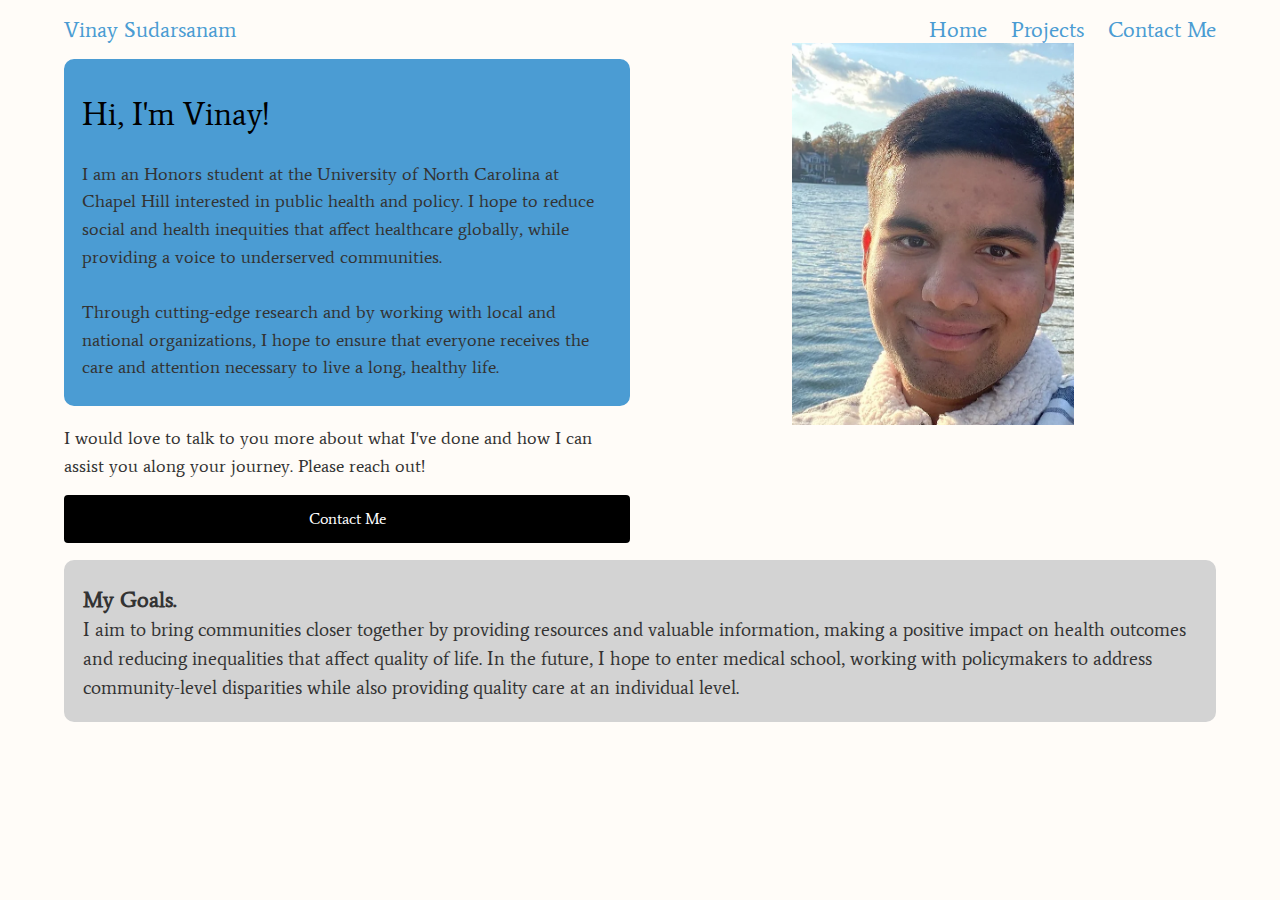
<file: index.html>
<!DOCTYPE html>
<html lang="en">
<head>
    <meta charset="UTF-8">
    <meta name="viewport" content="width=device-width, initial-scale=1">
    <title>Vinay Sudarsanam</title>
    <link rel="stylesheet" href="style.css">
</head>
<body>
    <div class="nav-container">
        <div class="header">
            <button id="name-button">Vinay Sudarsanam</button>
        </div>
        <div class="top-buttons">
            <button id="home-button">Home</button>
            <button id="projects-button">Projects</button>
            <button id="contact-button">Contact Me</button>
        </div>
    </div>
    <div class="intro-container">
        <div class="content-content">
            <div class="description-box">
                <div class="description">
                    <h1>Hi, I'm Vinay!</h1>
                    <h2>I am an Honors student at the 
                    University of North Carolina at Chapel Hill interested in public health and policy. I hope to reduce social and 
                    health inequities that affect healthcare globally, while providing a voice 
                    to underserved communities.
                    <br><br>
                    Through cutting-edge research and by working with local and national organizations, 
                    I hope to ensure that everyone receives the care and attention necessary to live a 
                    long, healthy life. 
                    </h2>
                </div>
            </div>
            <div class="second-half-text">
                <h2>I would love to talk to you more about what I've done and how I can assist you along your journey. Please reach out!</h2>
                <a href="contact-button" class="center-button">Contact Me</a>
            </div>
        </div>
        <div class="image">
            <img src="vinayimg.png" width="282" height="382">
        </div>
    </div>
            
            
    </div>
    <div class="bottom-text">
        <div class="bottom-text-box">
        <h2><strong style="font-size: 22px;">My Goals.</strong>
            <br>
            I aim to bring communities closer together by providing resources and 
            valuable information, making a positive impact on health outcomes and reducing
             inequalities that affect quality of life. In the future, I hope to enter medical 
             school, working with policymakers to address community-level 
             disparities while also providing quality care at an individual level.</h2>
        </div>
    </div>
    
    <script src="script.js"></script>
</body>
</html>
</file>
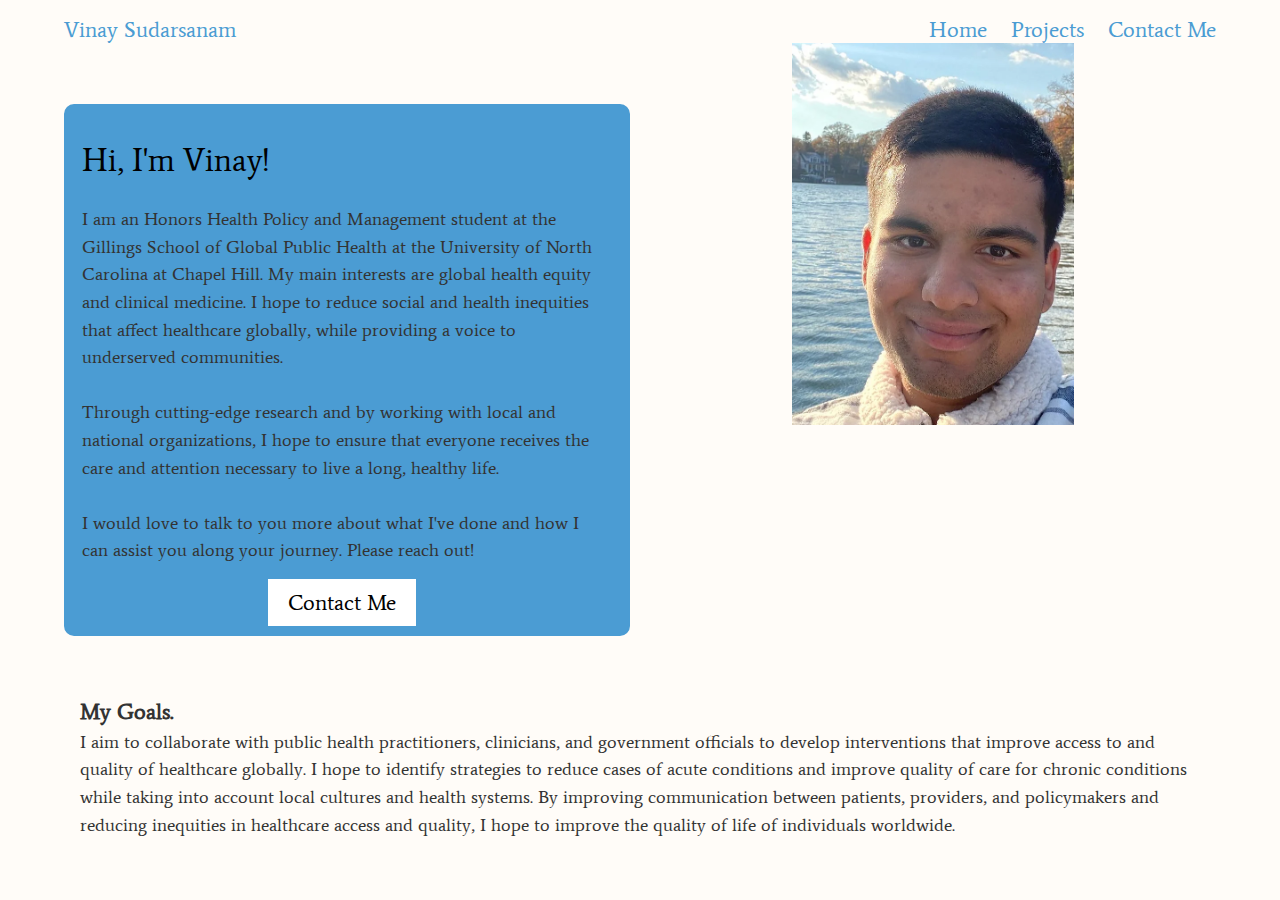
<file: docs/index.html>
<!DOCTYPE html>
<html lang="en">
<head>
    <meta charset="UTF-8">
    <meta name="viewport" content="width=device-width, initial-scale=1">
    <title>Vinay Sudarsanam</title>
    <link rel="stylesheet" href="style.css">
</head>
<body>
    <div class="nav-container">
        <div class="header">
            <button id="name-button">Vinay Sudarsanam</button>
        </div>
        <div class="top-buttons">
            <button id="home-button">Home</button>
            <button id="projects-button">Projects</button>
            <button id="contact-button">Contact Me</button>
        </div>
    </div>
    <div class="intro-container">
        <div class="content-container">
            <div class="description-box">
                <div class="description">
                    <h1>Hi, I'm Vinay!</h1>
                    <h2>I am an Honors Health Policy and Management student at the Gillings School of Global Public Health at the
                    University of North Carolina at Chapel Hill. My main interests are global health equity and clinical medicine. I hope to reduce social and 
                    health inequities that affect healthcare globally, while providing a voice 
                    to underserved communities.
                    <br><br>
                    Through cutting-edge research and by working with local and national organizations, 
                    I hope to ensure that everyone receives the care and attention necessary to live a 
                    long, healthy life. 
                    <br><br>
                     I would love to talk to you more about what I've done and how I can assist you along your journey. Please reach out!</h2>
                <button class="center-button" onclick="window.open('mailto:vinaysud@unc.edu')">Contact Me</button>
                </div>
            </div>
        </div>
        <div class="image">
            <img src="vinayimg.png" width="282" height="382">
        </div>
    </div>
            
    <div class="bottom-text">
        <div class="bottom-text-box">
            <h2><strong style="font-size: 22px;">My Goals.</strong>
            <br>
            I aim to collaborate with public health practitioners, clinicians, and government officials
            to develop interventions that improve access to and quality of healthcare globally. I hope 
            to identify strategies to reduce cases of acute conditions and improve quality of care for 
            chronic conditions while taking into account local cultures and health systems.
            By improving communication between patients, providers, and policymakers and reducing inequities 
            in healthcare access and quality, I hope to improve the quality of life of individuals worldwide.
            </h2>
        </div>
    </div>
    
    <script src="script.js" defer></script>
</body>
</html>
</file>
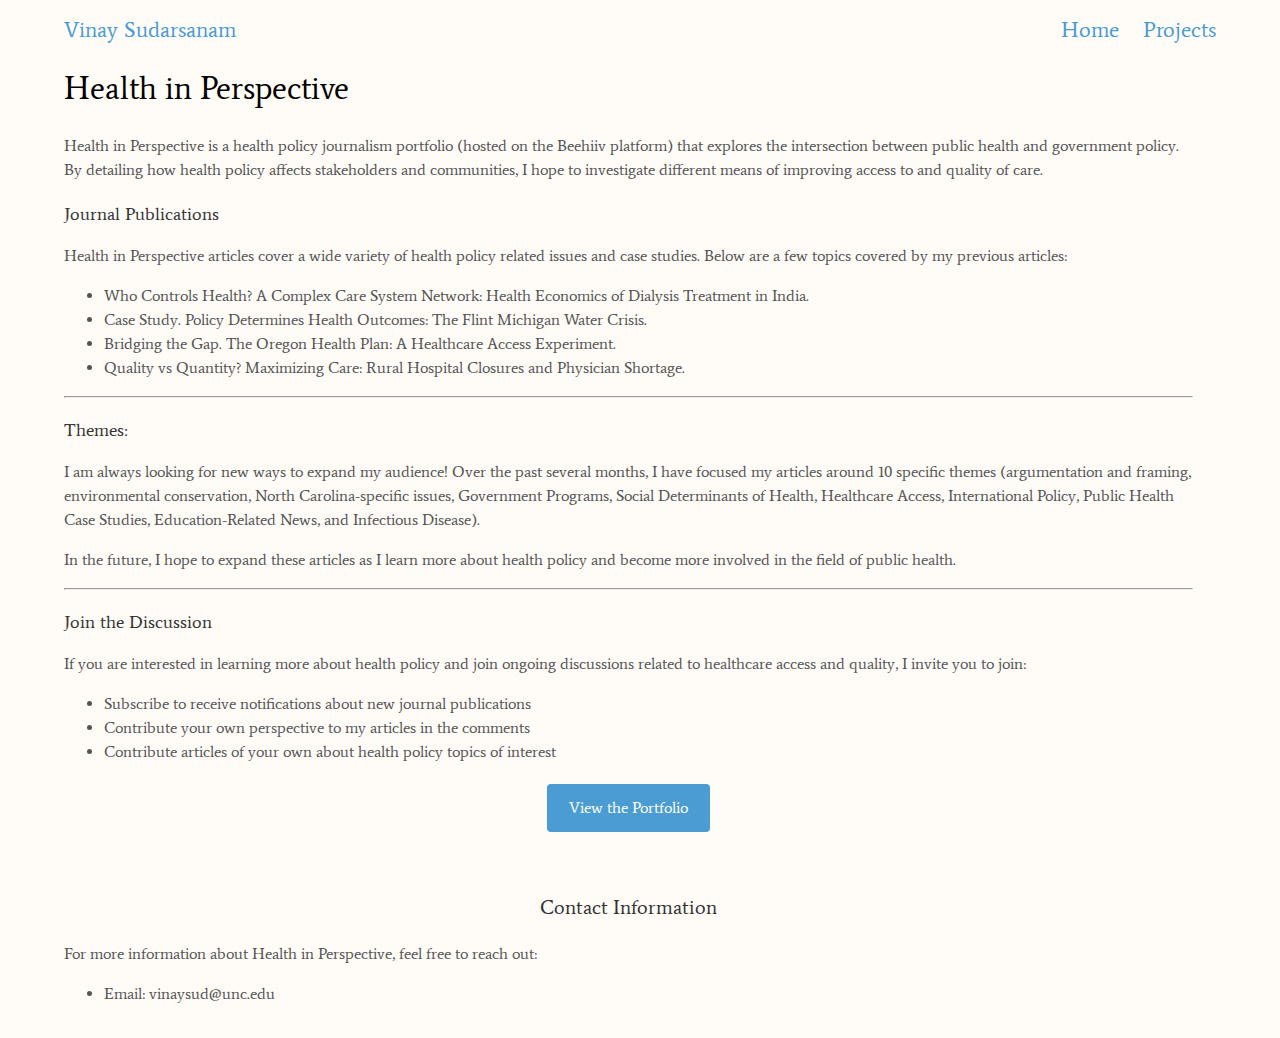
<file: healthinperspective.html>
<!DOCTYPE html>
<html lang="en">
<head>
    <meta charset="UTF-8">
    <meta name="viewport" content="width=device-width, initial-scale=1.0">
    <title>Health in Perspective</title>
    <link rel="stylesheet" href="style.css">
</head>
<body>
    <div class="nav-container">
        <div class="header">
            <button id="name-button" onclick="location.href='index.html'">Vinay Sudarsanam</button>
        </div>
        <div class="top-buttons">
            <button id="home-button" onclick="location.href='index.html'">Home</button>
            <button id="projects-button" onclick="location.href='projects.html'">Projects</button>
        </div>
    </div>
    
    <div class="body-container">
        <div class="description">
            <h1>Health in Perspective</h1>
            <p>Health in Perspective is a health policy journalism portfolio (hosted on the Beehiiv platform) that explores the intersection between public health and government policy. By detailing how health policy affects stakeholders and communities, I hope to investigate different means of improving access to and quality of care.</p>

            <h2>Journal Publications</h2>
            <p> Health in Perspective articles cover a wide variety of health policy related issues and case studies. Below are a few topics covered by my previous articles:</p>
            <ul>
                <li>Who Controls Health? A Complex Care System Network: Health Economics of Dialysis Treatment in India.</li>         
                <li>Case Study. Policy Determines Health Outcomes: The Flint Michigan Water Crisis.</li>                
                <li>Bridging the Gap. The Oregon Health Plan: A Healthcare Access Experiment.</li>
                <li>Quality vs Quantity? Maximizing Care: Rural Hospital Closures and Physician Shortage.</li>
            </ul>
            <hr>
            <h2> Themes:</h2>
                <p>I am always looking for new ways to expand my audience! 
                   Over the past several months, I have focused my articles around 10 specific themes (argumentation and framing, environmental conservation, North Carolina-specific issues, Government Programs, Social Determinants of Health, Healthcare Access, International Policy, Public Health Case Studies, Education-Related News, and Infectious Disease).</p>
                <p> In the future, I hope to expand these articles as I learn more about health policy and become more involved in the field of public health.
                </p>         
            
            <hr>
            <h2>Join the Discussion</h2>
            <p>If you are interested in learning more about health policy and join ongoing discussions related to healthcare access and quality, I invite you to join:</p>
            <ul>
                <li>Subscribe to receive notifications about new journal publications</li>
                <li>Contribute your own perspective to my articles in the comments</li>
                <li>Contribute articles of your own about health policy topics of interest</li>
            </ul>
            <div class="button-container">
                <a href="https://vinays-hip.beehiiv.com/subscribe" class="project-button">View the Portfolio</a>
            </div>
            <h3> <br> <br> Contact Information</h3>
            <p>For more information about Health in Perspective, feel free to reach out:</p>
            <ul>
            <li>Email: vinaysud@unc.edu </li>
            </ul>
            <script src="script.js"></script>
        </body>
        </html>
</file>
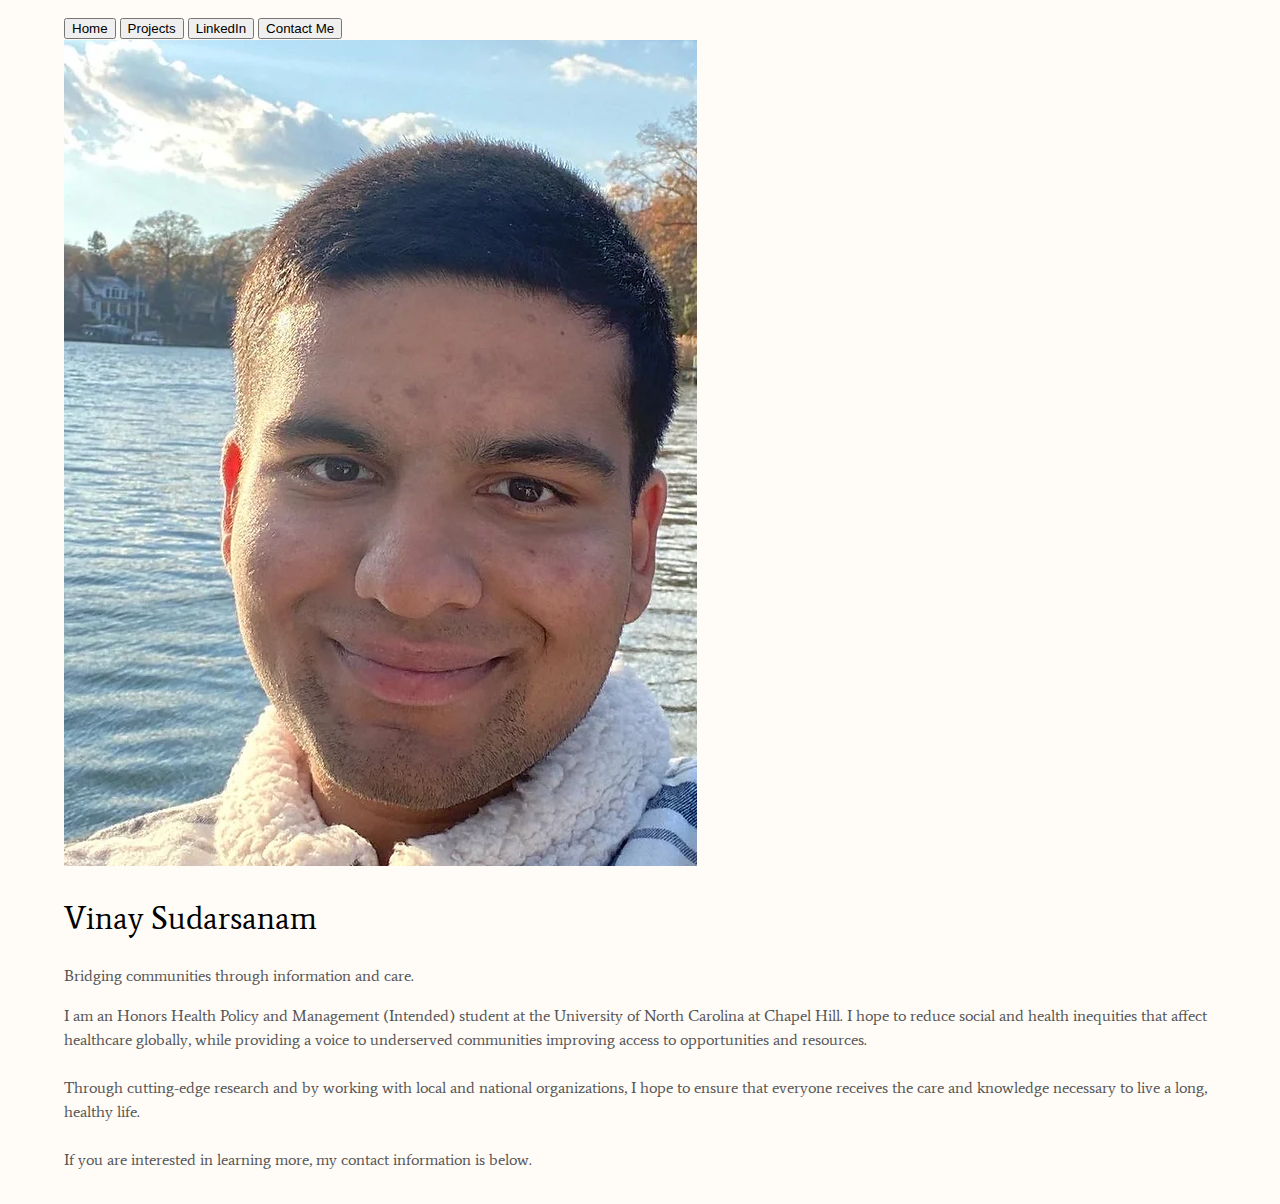
<file: home.html>
<!DOCTYPE html>
<html>
<head>
  <title>My Personal Website</title>
  <link rel="stylesheet" type="text/css" href="style.css">
  <link href="https://fonts.googleapis.com/css?family=Average" rel="stylesheet">
</head>
<body>
    <div id="buttons">
        <button id = 'home'>Home</button>
            <button id = 'projects'>Projects</button>
            <button id = 'linkedin'>LinkedIn</button>
            <button id = 'contactme'>Contact Me</button>
      </div>
  <div id="container">
    <div>
      <img id="profile-picture" src="vinayimg.png" alt="Profile Picture">
    </div>
    <div id="content">
      <div id="bio">
        <h1 class="name">Vinay Sudarsanam</h1>
        <p class="blurb">Bridging communities through information and care.</p>
        <p class="caption">
          I am an Honors Health Policy and Management (Intended) student at the University of North Carolina at Chapel Hill. I hope to reduce social and health inequities that affect healthcare globally, while providing a voice to underserved communities improving access to opportunities and resources. 
          <br><br>
          Through cutting-edge research and by working with local and national organizations, I hope to ensure that everyone receives the care and knowledge necessary to live a long, healthy life. 
          <br><br>
          If you are interested in learning more, my contact information is below.
        </p>
      </div>
    </div>
  </div>
  <script src="script.js"></script>
</body>
</html>
</file>
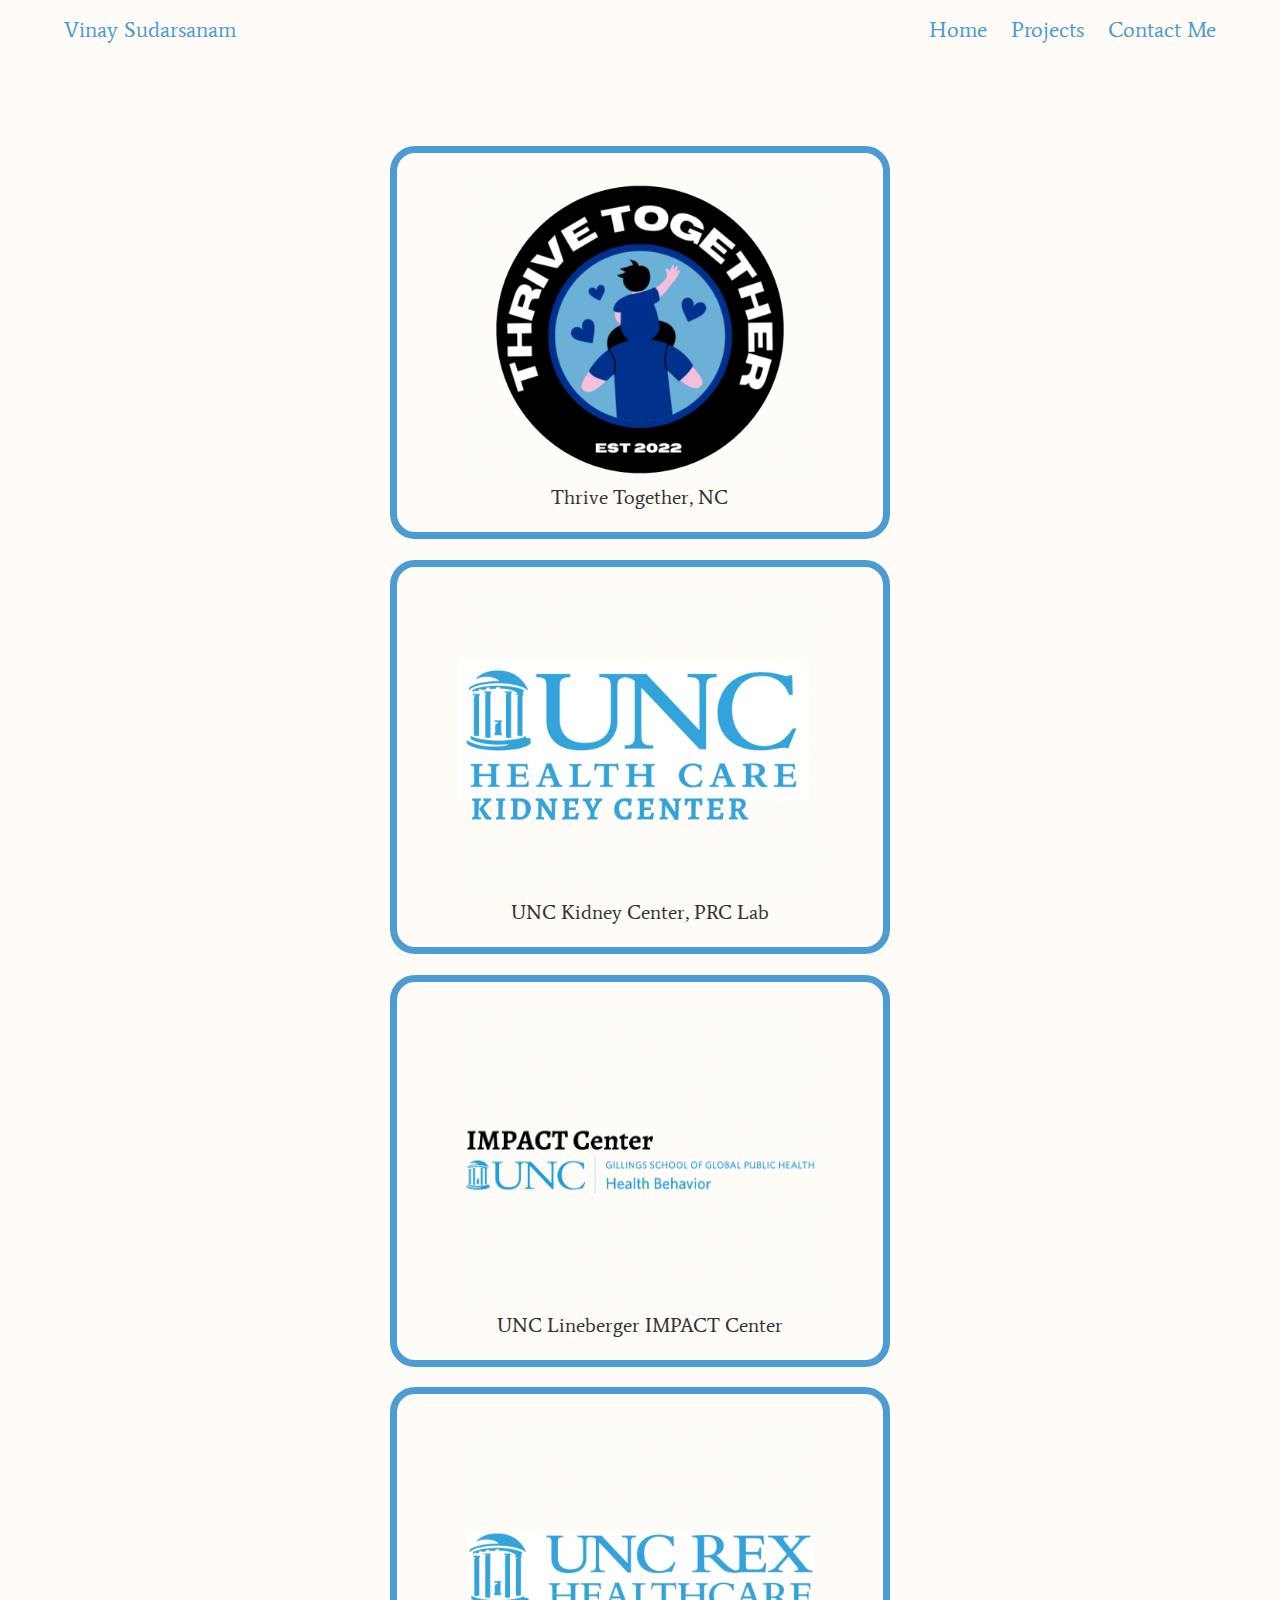
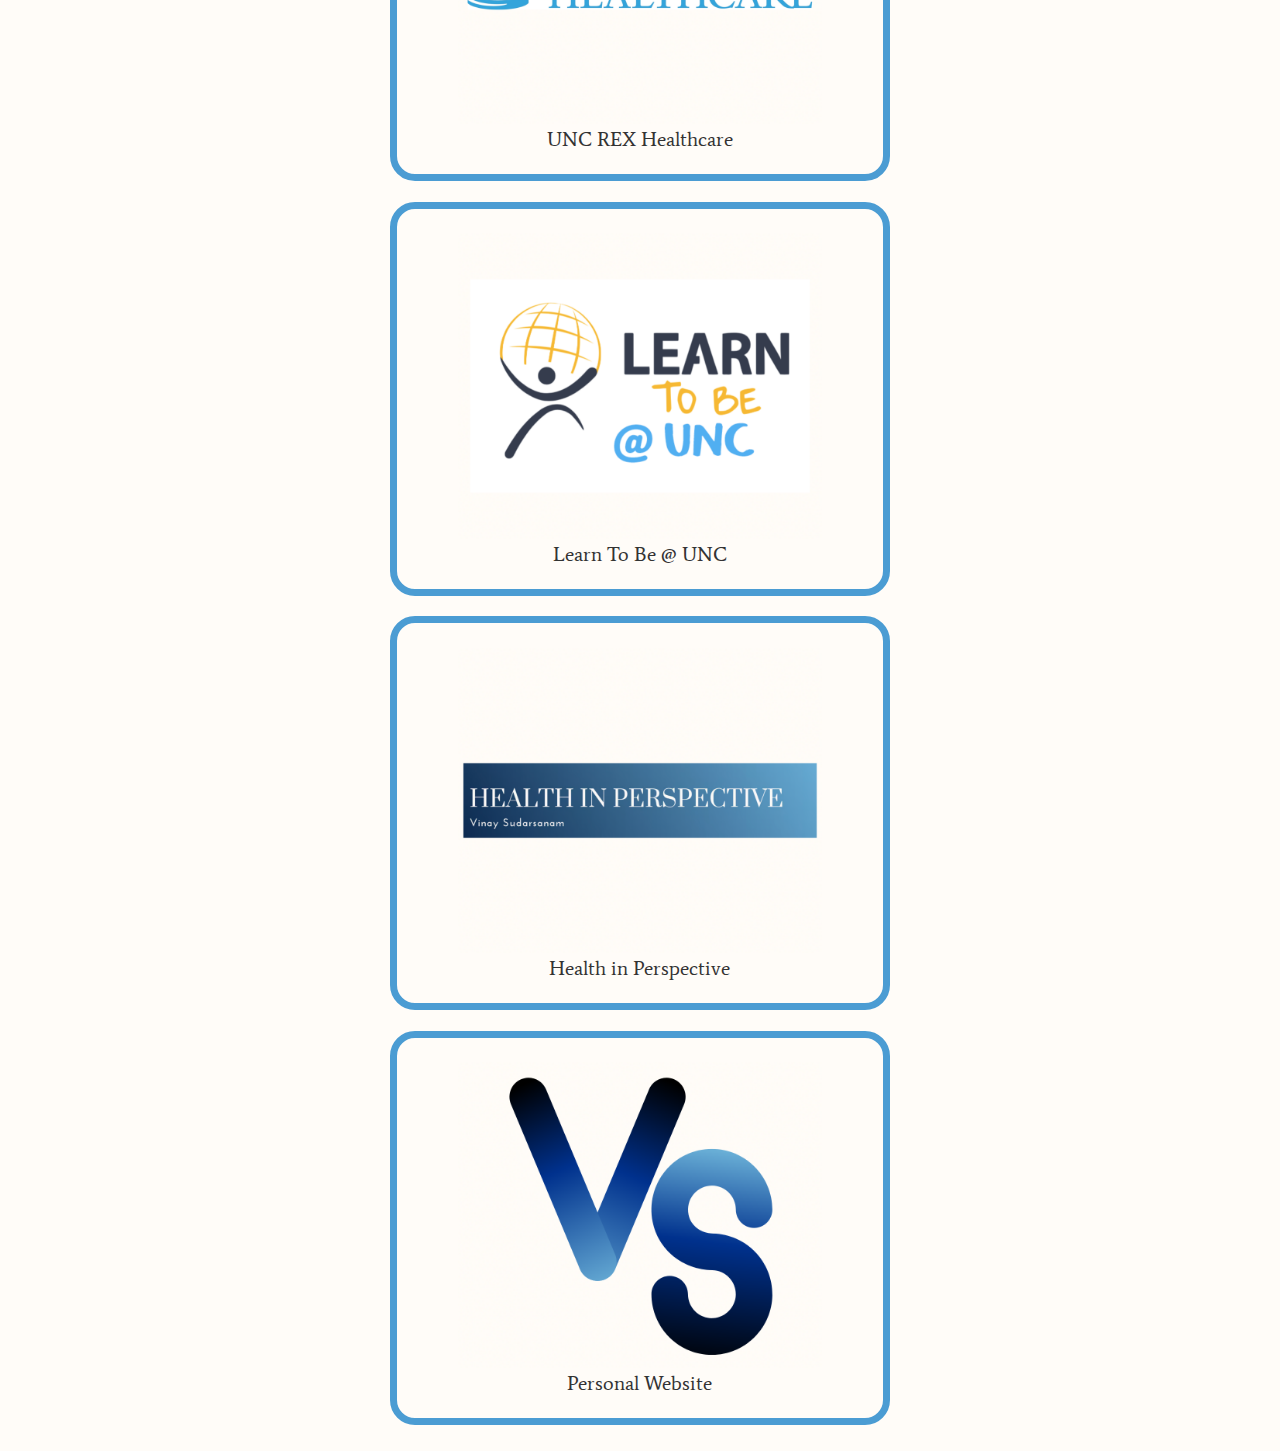
<file: projects.html>
<!DOCTYPE html>
<html lang="en">
<head>
    <meta charset="UTF-8">
    <meta name="viewport" content="width=device-width, initial-scale=1.0">
    <title>Vinay Sudarsanam</title>
    <link rel="stylesheet" href="style.css">
</head>
<body>
    <div class="nav-container">
        <div class="header">
            <button id="name-button">Vinay Sudarsanam</button>
        </div>
        <div class="top-buttons">
            <button id = 'home-button'>Home</button>
            <button id = 'projects-button'>Projects</button>
            <button id = 'contact-button'>Contact Me</button>
        </div>
    </div>

    <div class="project-container">


        <div class="project" id="project1" onclick="toggleText('project1')">
            <img src="project1.png" alt="Error: Image Failed to Load" width="75%">
            <h3>Thrive Together, NC</h3>
            <div class="text">
                <p style="text-align: center; font-weight: bold; color: black;">Co-President and Co-Founder of Thrive Together.</p>
                The mission of Thrive Together is to reduce adverse childhood experiences 
                  amongst children in North Carolina by reducing social and health inequities. 
                  We hope to bridge the gap between communities by providing resources and 
                  resolving pressing needs. </p>
                  Thrive Together's community projects connect college students to local communites, 
                  providing members with a way to use their unique skills to address structural disparities and solve pressing issues. </p>
                <a href="thrivetogether.html" class="project-button">Learn More</a>
            </div>
        </div>

        <div class="project" id="project2" onclick="toggleText('project2')">
            <img src="project2.png" alt="Error: Image Failed to Load" width="75%">
            <h3>UNC Kidney Center, PRC Lab</h3>
            <div class="text">
                <p style="text-align: center; font-weight: bold; color: black;">Student Researcher at the PRC Lab.</p>
                At the PRC (Prabir Roy-Chaudhury) Lab, I explore vascular access and novel strategies to improve dialysis treatment. 
                Using histomorphometry and 3D Imaging Techniques, I work to identify occlusion in arteriovenous graft and fistulae samples. 
                By collaborating with other labs at the UNC Kidney Center, our goal 
                is to improve the quality of life of renal failure patients.
            </p>
            <h2>Publications and Poster Presentations:</h2>
            <ul>
                <p style="text-align: left; font-weight: bold; color: black;"> Sudarsanam et al. Local Sirolimus Delivery Reduces Stenosis in a Pig Arteriovenous Graft (AVG) Model. 
                Poster session presented at: American Society of Nephrology Kidney Week; 2023 Nov 2-5; Philadelphia, PA.</p>
            </ul>
            <a href="https://unckidneycenter.org/" class="project-button">Visit the UNC Kidney Center Website</a>
            </div>
        </div>

        <div class="project" id="project9" onclick="toggleText('project9')">
            <img src="project9.png" alt="Error: Image Failed to Load" width="75%">
            <h3>UNC Lineberger IMPACT Center</h3>
            <div class="text">
                <p style="text-align: center; font-weight: bold; color: black;">Student Researcher at the Brewer Lab.</p>
                <p>At the Brewer Lab, I investigate the role of standing order policies on long-term healthcare outcomes, specifically
                    in relation to HPV prevalence. I am also investigating existing literature relating to standing orders and vaccination rates globally.</p>
                 <a href="http://www.med.unc.edu/hpvcommunication" class="project-button">Visit the Lineberger IMPACT Center Website</a>
            </div>
        </div>

        <div class="project" id="project5" onclick="toggleText('project5')">
            <img src="project5.png" alt="Error: Image Failed to Load" width="75%">
            <h3>UNC REX Healthcare</h3>
            <div class="text">
                <p style="text-align: center; font-weight: bold; color: black;">PACU Volunteer and Lab Runner.</p>
                <p>I volunteered at the Post-Anesthesia Care Unit at UNC Rex in Raleigh, NC. At the hospital, I transported patients,
                  stocked tables, and set up patient beds. By collaborating with a superb team of nurses, CNAs, and techs, I 
                 supported patients as they left the hospital. Furthermore, as a lab runner, I helped healthcare providers by 
                transporting patient samples from patient rooms to the central lab while the transport system underwent repair.</p>
                 <a href="https://www.rexhealth.com/rh/" class="project-button">Visit the REX Healthcare Website</a>
            </div>
        </div>

        <div class="project" id="project6" onclick="toggleText('project6')">
            <img src="project6.png" alt="Error: Image Failed to Load" width="75%">
            <h3>Learn To Be @ UNC</h3>
            <div class="text">
                <p style="text-align: center; font-weight: bold; color: black;">Tutor, Tutee Outreach Committee Member, Co-President.</p>
                <p>Learn To Be is a national organization providing free personal tutoring services to 
                    underserved students in a variety of subjects. </p> As a tutor, I teach algebra, geometry, and physics to local students. 
                    In the Tutee Outreach Committee, I collaborated with local organizations, raising awareness for the UNC Chapel Hill Chapter of Learn to Be.
                    As Co-President, I hope to continue to bring tutees and students together, helping underserved students reach their academic and career goals.
                </p>
            </div>
        </div>

        <div class="project" id="project3" onclick="toggleText('project3')">
            <img src="project3.png" alt="Error: Image Failed to Load" width="75%">
            <h3>Health in Perspective</h3>
            <div class="text">
                <p style="text-align: center; font-weight: bold; color: black;">Health Policy Journalist.</p>
                <p>I post argumentative pieces about various health policy topics on my Beehiiv portfolio titled "Health 
                  in Perspective". In my journal, I explore how science research is manifested in health policy decisions 
                 and how those decisions affect different populations of people. </p>
                 Some of my previous topics include: Medicare for All, Education Policy in NC, the Flint Michigan Water Crisis, Dialysis Treatment in India,
                 and Physician Shortage.
                </p>
                <a href="https://vinays-hip.beehiiv.com/subscribe" class="project-button">Subscribe and Explore My Portfolio</a>
               </p>
               <a href="healthinperspective.html" class="project-button">Learn More</a>
            </div>
        </div>

        <div class="project" id="project7" onclick="toggleText('project7')">
            <img src="project7.png" alt="Error: Image Failed to Load" width="75%">
            <h3>Personal Website</h3>
            <div class="text">
                <p style="text-align: center; font-weight: bold; color: black;">Web Developer.</p>
                <p>Coded on CSS, HTML, and Java and hosted on Github.</p>
                <a href="https://github.com/vinaysudarsanam/vinaysudarsanam.github.io" class="project-button">View the Code Here</a>
            </div>
        </div>
    </div>
      
    <script src="script.js"></script>
</body>
</html>
</file>
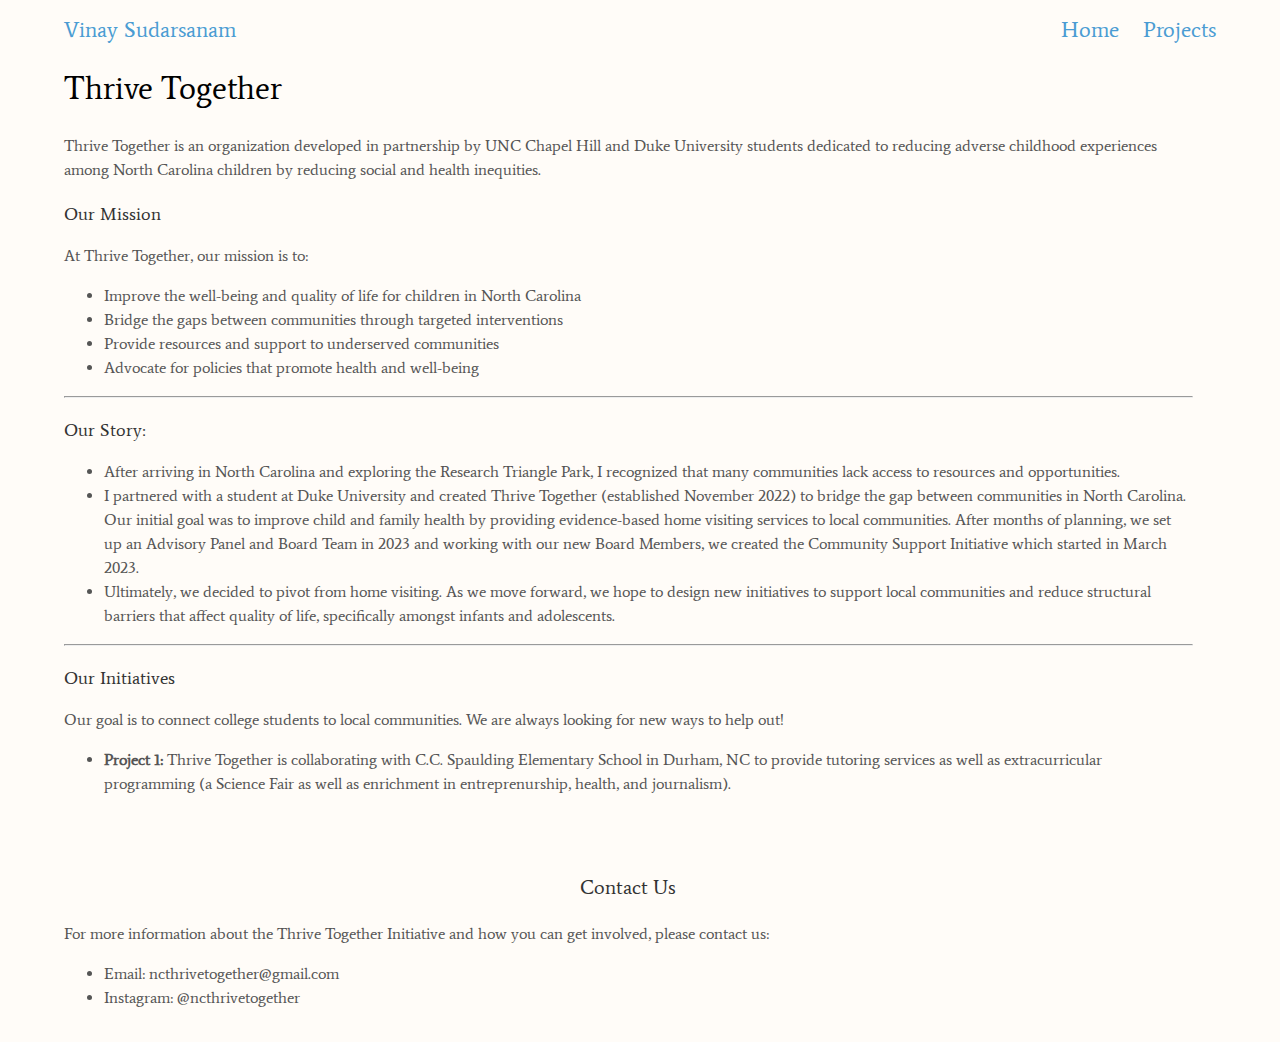
<file: thrivetogether.html>
<!DOCTYPE html>
<html lang="en">
<head>
    <meta charset="UTF-8">
    <meta name="viewport" content="width=device-width, initial-scale=1.0">
    <title>Thrive Together</title>
    <link rel="stylesheet" href="style.css">
</head>
<body>
    <div class="nav-container">
        <div class="header">
            <button id="name-button" onclick="location.href='index.html'">Vinay Sudarsanam</button>
        </div>
        <div class="top-buttons">
            <button id="home-button" onclick="location.href='index.html'">Home</button>
            <button id="projects-button" onclick="location.href='projects.html'">Projects</button>
        </div>
    </div>

    <div class="body-container">
        <div class="description">
            <h1> Thrive Together </h1>
            <p>Thrive Together is an organization developed in partnership by UNC Chapel Hill and Duke University students dedicated to reducing adverse childhood experiences among North Carolina children by reducing social and health inequities.  </p>
            <h2>Our Mission</h2>
            <p>At Thrive Together, our mission is to:</p>
            <ul>
                <li>Improve the well-being and quality of life for children in North Carolina</li>
                <li>Bridge the gaps between communities through targeted interventions</li>
                <li>Provide resources and support to underserved communities</li>
                <li>Advocate for policies that promote health and well-being </li>
            </ul>
            <hr>
            <h2> Our Story:</h2>
            <ul>
                <li>After arriving in North Carolina and exploring the Research Triangle Park, I recognized that many communities lack access to resources and opportunities.</li>
                <li>I partnered with a student at Duke University and created Thrive Together (established November 2022) to bridge the gap between communities in North Carolina. Our initial goal was to improve child and family health by providing evidence-based home visiting services to local communities. After months of planning, we set up an Advisory Panel and Board Team in 2023 and working with our new Board Members, we created the Community Support Initiative which started in March 2023.</li>
                <li>Ultimately, we decided to pivot from home visiting. As we move forward, we hope to design new initiatives to support local communities and reduce structural barriers that affect quality of life, specifically amongst infants and adolescents.</li>
            </ul>
            <hr>
              
            <h2>Our Initiatives</h2>
            <p>Our goal is to connect college students to local communities. We are always looking for new ways to help out!</p>
            <ul>
                <li><strong>Project 1:</strong> Thrive Together is collaborating with C.C. Spaulding Elementary School in Durham, NC to provide tutoring services as well as extracurricular programming (a Science Fair as well as enrichment in entreprenurship, health, and journalism).</li>
            </ul>
            
            <h3> <br> <br> Contact Us</h3>
            <p>For more information about the Thrive Together Initiative and how you can get involved, please contact us:</p>
            <ul>
                <li>Email: ncthrivetogether@gmail.com</li>
                <li>Instagram: @ncthrivetogether</li>
            </ul>
    <script src="script.js"></script>
</body>
</html>
</file>
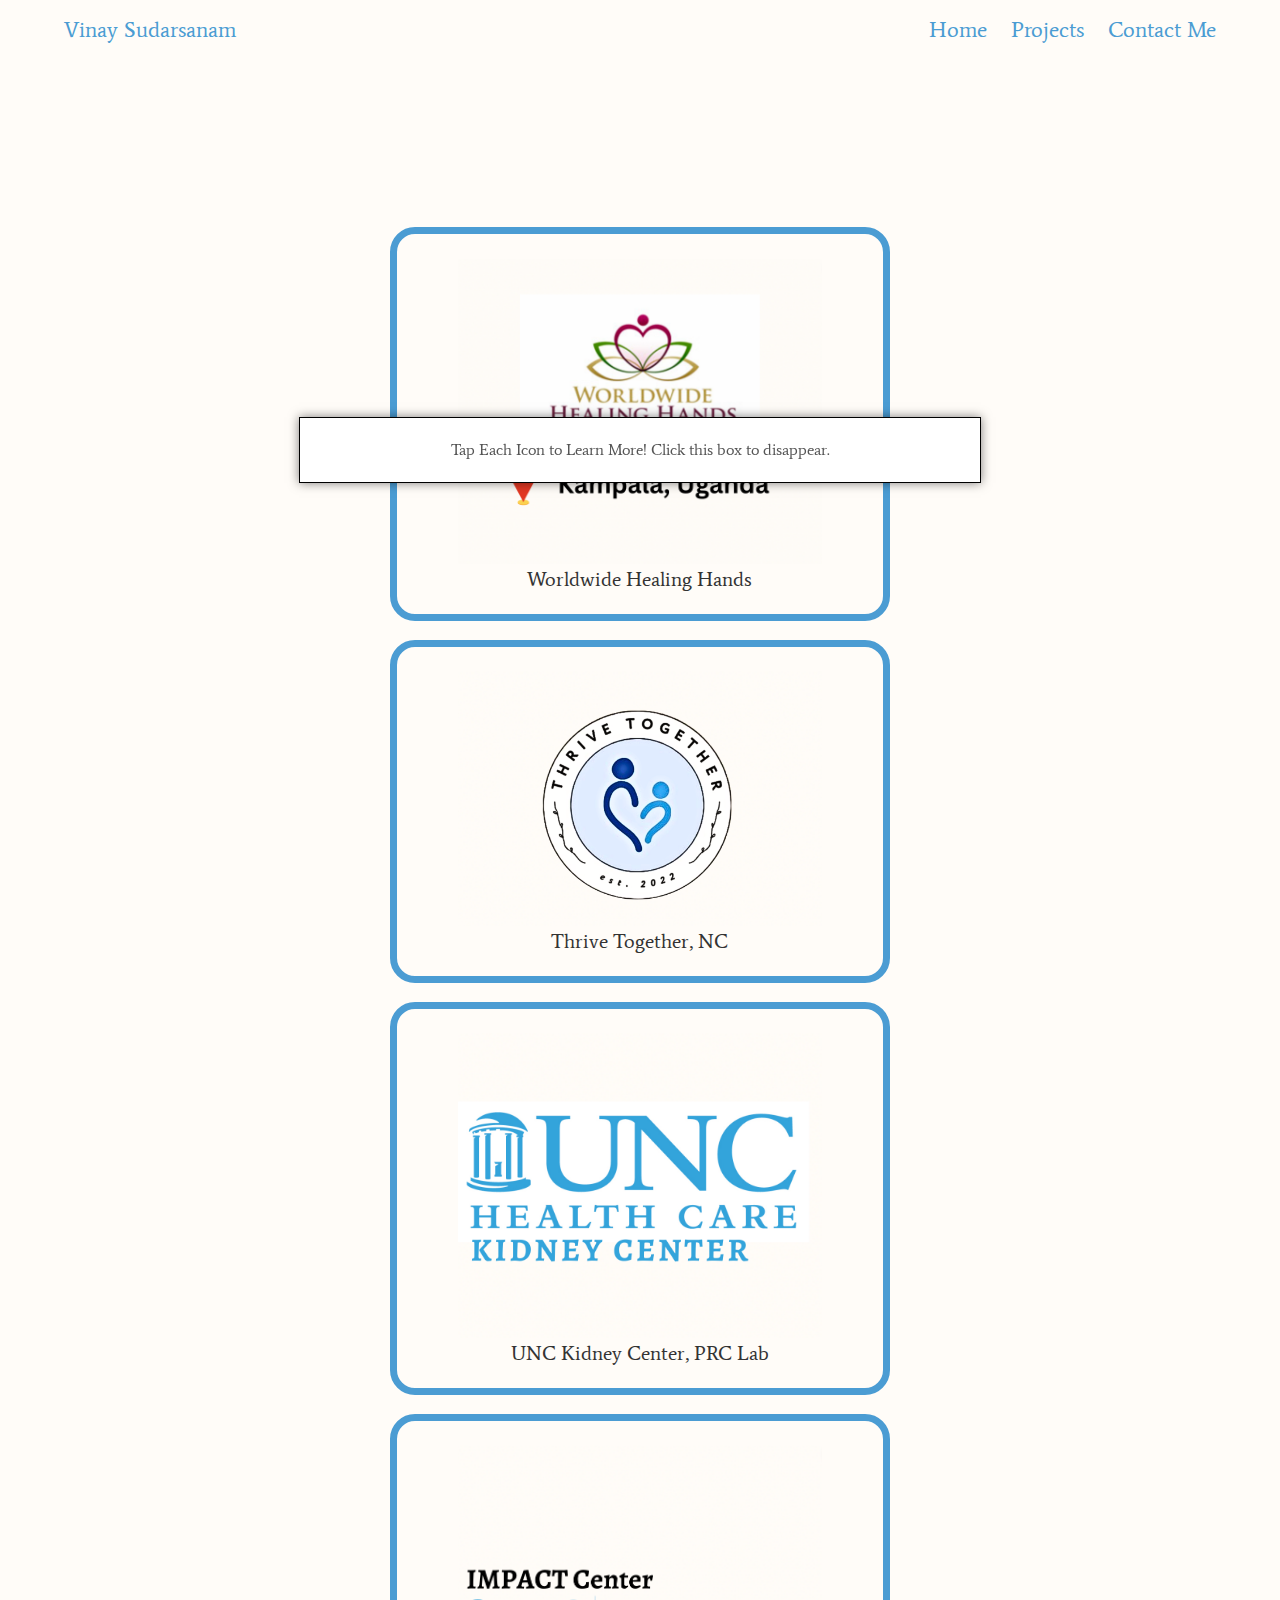
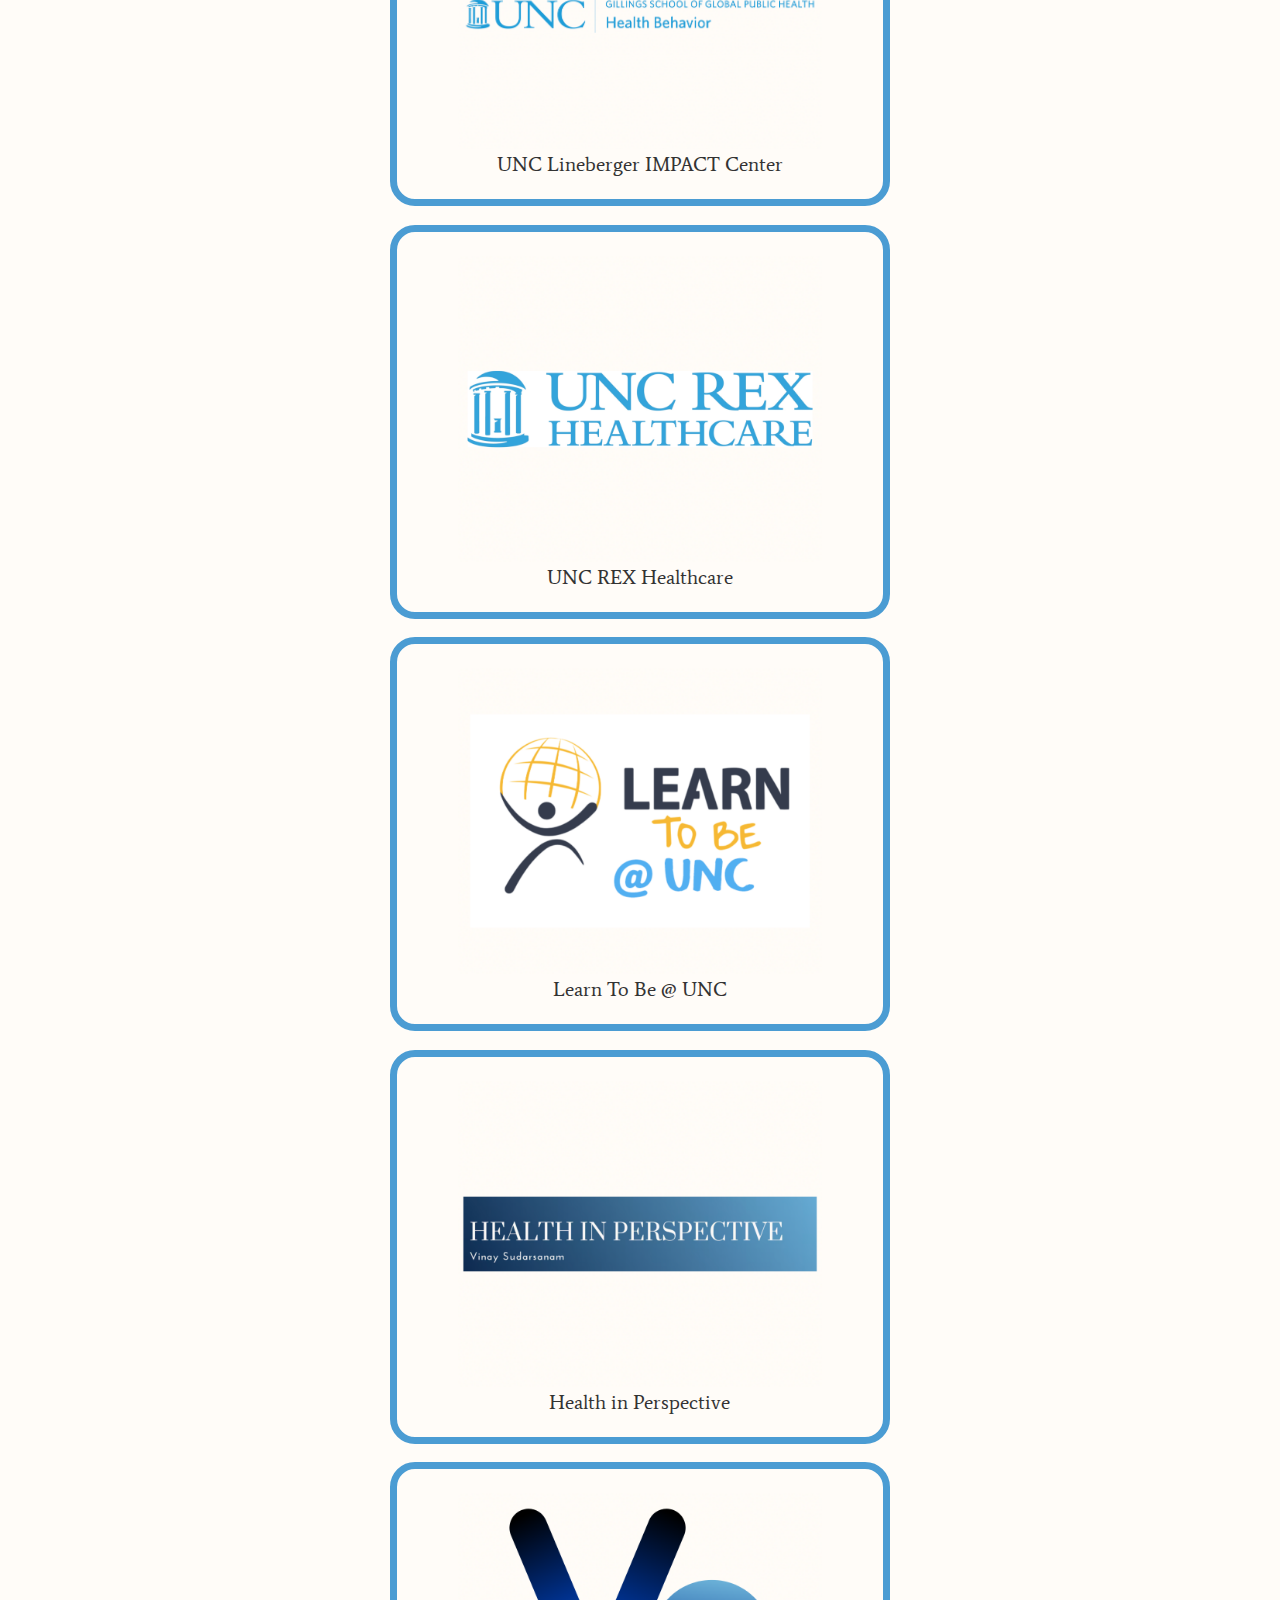
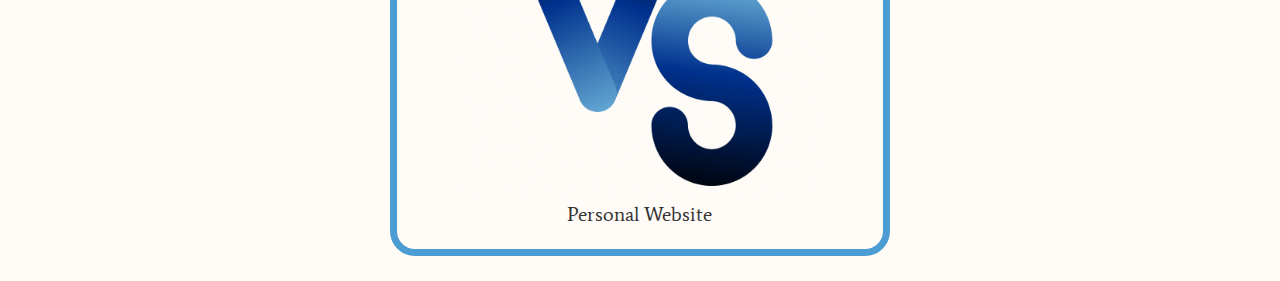
<file: docs/projects.html>
<!DOCTYPE html>
<html lang="en">
<head>
    <meta charset="UTF-8">
    <meta name="viewport" content="width=device-width, initial-scale=1.0">
    <title>Vinay Sudarsanam</title>
    <link rel="stylesheet" href="style.css">
    <script src="script.js" defer></script>
</head>
<body>
    <div class="nav-container">
        <div class="header">
            <button id="name-button">Vinay Sudarsanam</button>
        </div>
        <div class="top-buttons">
            <button id="home-button">Home</button>
            <button id="projects-button">Projects</button>
            <button id="contact-button">Contact Me</button>
        </div>
    </div>

    <!-- Disappearing text box -->
    <div class="dis-text-box" onclick="hideTextBox(this)">Tap Each Icon to Learn More! Click this box to disappear.</div>

    <div class="project-container">
<div class="project-container">
        <div class="project" id="project10" onclick="toggleText('project10')">
            <img src="project10.png" alt="Error: Image Failed to Load" width="75%">
            <h3>Worldwide Healing Hands</h3>
            <div class="text">
                <p style="text-align: center; font-weight: bold; color: black;">Field Researcher, Public Health.</p>
                With the organization Worldwide Healing Hands, I am visiting Kampala, Uganda in the Summer of 2024. </p>
                By collaborating with district health officers and public health professionals, I hope to assess education and healthcare access levels
                for the local Batwa community and develop a report summarizing the issues that must be solved to ensure equitable access moving forward.
                </p>
            </div>
        </div>

        <div class="project" id="project1" onclick="toggleText('project1')">
            <img src="projectTT.png" alt="Error: Image Failed to Load" width="75%">
            <h3>Thrive Together, NC</h3>
            <div class="text">
                <p style="text-align: center; font-weight: bold; color: black;">Co-President and Co-Founder of Thrive Together.</p>
                The mission of Thrive Together is to reduce adverse childhood experiences 
                amongst children in North Carolina by reducing social and health inequities. 
                We hope to bridge the gap between communities by providing resources and 
                resolving pressing needs. </p>
                Thrive Together's community projects connect college students to local communites, 
                providing members with a way to use their unique skills to address structural disparities and solve pressing issues. </p>
                <a href="thrivetogether.html" class="project-button">Learn More</a>
            </div>
        </div>

        <div class="project" id="project2" onclick="toggleText('project2')">
            <img src="project2.png" alt="Error: Image Failed to Load" width="75%">
            <h3>UNC Kidney Center, PRC Lab</h3>
            <div class="text">
                <p style="text-align: center; font-weight: bold; color: black;">Student Researcher at the PRC Lab.</p>
                At the PRC (Prabir Roy-Chaudhury) Lab, I explore vascular access and novel strategies to improve dialysis treatment. 
                Using histomorphometry and 3D Imaging Techniques, I work to identify occlusion in arteriovenous graft and fistulae samples. 
                By collaborating with other labs at the UNC Kidney Center, our goal 
                is to improve the quality of life of renal failure patients.
            </p>
            <h2>Publications and Poster Presentations:</h2>
            <ul>
                <p style="text-align: left; font-weight: bold; color: black;"> Sudarsanam et al. Local Sirolimus Delivery Reduces Stenosis in a Pig Arteriovenous Graft (AVG) Model. 
                Poster session presented at: American Society of Nephrology Kidney Week; 2023 Nov 2-5; Philadelphia, PA.</p>
            </ul>
            <a href="https://unckidneycenter.org/" class="project-button">Visit the UNC Kidney Center Website</a>
            </div>
        </div>

        <div class="project" id="project9" onclick="toggleText('project9')">
            <img src="project9.png" alt="Error: Image Failed to Load" width="75%">
            <h3>UNC Lineberger IMPACT Center</h3>
            <div class="text">
                <p style="text-align: center; font-weight: bold; color: black;">Student Researcher at the Brewer Lab.</p>
                <p>At the Brewer Lab, I investigate the role of standing order policies on long-term healthcare outcomes, specifically
                    in relation to HPV prevalence. I am also investigating existing literature relating to standing orders and vaccination rates globally.</p>
                 <a href="http://www.med.unc.edu/hpvcommunication" class="project-button">Visit the Lineberger IMPACT Center Website</a>
            </div>
        </div>

        <div class="project" id="project5" onclick="toggleText('project5')">
            <img src="project5.png" alt="Error: Image Failed to Load" width="75%">
            <h3>UNC REX Healthcare</h3>
            <div class="text">
                <p style="text-align: center; font-weight: bold; color: black;">PACU Volunteer and Lab Runner.</p>
                <p>I volunteered at the Post-Anesthesia Care Unit at UNC Rex in Raleigh, NC. At the hospital, I transported patients,
                  stocked tables, and set up patient beds. By collaborating with a superb team of nurses, CNAs, and techs, I 
                 supported patients as they left the hospital. Furthermore, as a lab runner, I helped healthcare providers by 
                transporting patient samples from patient rooms to the central lab while the transport system underwent repair.</p>
                 <a href="https://www.rexhealth.com/rh/" class="project-button">Visit the REX Healthcare Website</a>
            </div>
        </div>

        <div class="project" id="project6" onclick="toggleText('project6')">
            <img src="project6.png" alt="Error: Image Failed to Load" width="75%">
            <h3>Learn To Be @ UNC</h3>
            <div class="text">
                <p style="text-align: center; font-weight: bold; color: black;">Tutor, Tutee Outreach Committee Member, Co-President.</p>
                <p>Learn To Be is a national organization providing free personal tutoring services to 
                    underserved students in a variety of subjects. </p> As a tutor, I teach algebra, geometry, and physics to local students. 
                    In the Tutee Outreach Committee, I collaborated with local organizations, raising awareness for the UNC Chapel Hill Chapter of Learn to Be.
                    As Co-President, I hope to continue to bring tutees and students together, helping underserved students reach their academic and career goals.
                </p>
            </div>
        </div>

        <div class="project" id="project3" onclick="toggleText('project3')">
            <img src="project3.png" alt="Error: Image Failed to Load" width="75%">
            <h3>Health in Perspective</h3>
            <div class="text">
                <p style="text-align: center; font-weight: bold; color: black;">Health Policy Journalist.</p>
                <p>I post argumentative pieces about various health policy topics on my Beehiiv portfolio titled "Health 
                  in Perspective". In my journal, I explore how science research is manifested in health policy decisions 
                 and how those decisions affect different populations of people. </p>
                 Some of my previous topics include: Medicare for All, Education Policy in NC, the Flint Michigan Water Crisis, Dialysis Treatment in India,
                 and Physician Shortage.
                </p>
                <a href="https://vinays-hip.beehiiv.com/subscribe" class="project-button">Subscribe and Explore My Portfolio</a>
               </p>
               <a href="healthinperspective.html" class="project-button">Learn More</a>
            </div>
        </div>

        <div class="project" id="project7" onclick="toggleText('project7')">
            <img src="project7.png" alt="Error: Image Failed to Load" width="75%">
            <h3>Personal Website</h3>
            <div class="text">
                <p style="text-align: center; font-weight: bold; color: black;">Web Developer.</p>
                <p>Coded on CSS, HTML, and Java and hosted on Github.</p>
                <a href="https://github.com/vinaysudarsanam/vinaysudarsanam.github.io" class="project-button">View the Code Here</a>
            </div>
        </div>
    </div>
          <script src="script.js" defer></script>

</body>
</html>
</file>
<file: style.css>
@import url('https://fonts.googleapis.com/css2?family=Hind&family=Average&display=swap');
body {
    background: #FFFCF8;
    font-family: "Average";
    color: #555;
    line-height: 1.5;
    padding: 1em;
    margin: 0 auto;
    width: 90%;
}

.body-container {
    display: flex;
    justify-content: center;
    align-items: flex-start;
    margin-top: 8%;
    width: 100%; /* Set the content container to take up the full width of the screen */
    max-width: 1200px; /* Add a maximum width to avoid excessive stretching on very large screens */
    margin: 0 auto; /* Center the content container horizontally on the page */
}
.content-container {
    display: flex;
    justify-content: center;
    align-items: flex-start;
    margin-top: 8%;
}

h1 {
    text-align: left;
    color: #000000;
    font-size: 2em;
    font-weight: normal;
}

h2 {
    text-align: left;
    color: #333;
    font-weight: normal;
    font-size: 1.15em;
    margin-top: 1em;
}

h4 {
    text-align: left;
    color: #000000;
    font-weight: bold;
    font-size: 1.15em;
    margin-top: 1em;
}

.description-box {
    display: inline-block;
    border: 2px solid #4B9CD3;
    border-radius: 10px; /* To make the box round */
    padding: 0.5em 1em; /* Adjust the padding as needed */
    margin: 1em 0;
    transition: box-shadow 0.2s ease-in-out;
  }
  
  /* Add hover style for when the box is tapped */
  .description-box:hover {
    box-shadow: 0 0 5px rgba(75, 156, 211, 0.7);
  }

.nav-container {
    display: flex;
    justify-content: space-between;
    align-items: center;
    flex-wrap: wrap;
}

.top-buttons,
.header {
    display: flex;
    gap: 1.5em;
}

.top-buttons button,
.header button {
    padding: 0;
    border: none;
    background: none;
    font-family: "Average";
    font-size: 1.35em;
    color: #4B9CD3;
    cursor: pointer;
}

.top-buttons button:hover {
    text-decoration: underline; 
}

.header button {
    font-weight: normal;
    white-space: nowrap;
}

.second-half-text {
    margin-top: 1em; /* Adjust the margin as needed */
}



.description {
    margin-right: 2%; /* Adjust the margin as needed */
}


.project-container {
    display: flex;
    flex-wrap: wrap;
    justify-content: space-evenly;
    align-items: flex-start;
    margin: 0 auto;
    width: 90%;
    margin-top: 8%;
}


.project {
    box-sizing: border-box;
    border: 7px solid #4B9CD3;
    border-radius: 25px;
    margin: 1%;
    width: 500px;
    /* min-width: 350px; */
    box-shadow: 0 0 100% #4F758B;
    transition: box-shadow 0.2s ease-in-out;
}

.project:hover {
    box-shadow: 0 0 30px #4F758B;
}

.project img {
    display: block;
    margin: auto;
    margin-top: 5%;
    margin-bottom: auto;
}

.project .text {
    display: none;
    text-align: center;
    padding: 10%;
}

.project .expand-button {
    display: none;
    margin-top: 20px;
}

.project-button {
    display: inline-block;
    padding: 10px 20px;
    background-color: #4B9CD3;
    color: #FFFFFF;
    border: 2px solid #4B9CD3;
    border-radius: 4px;
    text-decoration: none;
}

.project-button:hover {
    background-color: #37749F;
    border-color: #37749F;
}

.button-container {
    display: flex;
    justify-content: center;
    margin-top: 20px; /* Adjust the margin as needed */
}

h3 {
    text-align: center;
    color: #333;
    font-weight: normal;
    font-size: 1.25em;
    margin-top: 0em;
}
  .center-image {
    display: block;
    margin: 0 auto;
  }


  .header-text {
    font-size: 30px;
}

.description-box {
    display: flex;
    border: 2px solid #4B9CD3;
    background-color: #4B9CD3;
    border-radius: 10px;
    padding: 0.5em 1em;
    margin: 1em 0;
    transition: box-shadow 0.2s ease-in-out;
    overflow: auto; /* Added to handle overflow */
}




/* Add this new style for the image and description box */
.image {
    display: block;
    text-align: center;
    margin-bottom: 20px;
  }
  
  .description-box {
    display: flex; /* Use Flexbox for the description box and image */
    flex-direction: column; /* Default: display stacked on small screens */
  }
  
  /* Add media query for screen width > 768px (adjust this value as needed) */
  @media (min-width: 769px) {
    .intro-container {
      display: grid; /* Use CSS Grid for the main content container on larger screens */
      grid-template-columns: 1fr 1fr; /* Two columns for image and description */
      grid-gap: 20px; /* Add gap between the columns */
      align-items: flex-start; /* Align items to the top */
    }
  
    .image {
      order: 2; /* Reorder the image to appear second */
      max-width: 100%; /* Allow the image to take full width on larger screens */
      margin-bottom: 0; /* Remove the margin at the bottom */
    }
  }
  
  /* Add media query for screen width <= 768px (adjust this value as needed) */
  @media (max-width: 768px) {
    .intro-container {
      display: flex; /* Use Flexbox for the main content container on smaller screens */
      flex-direction: column-reverse; /* Reverse the order of content for better layout */
    }
  
    .image {
      max-width: 100%; /* Allow the image to take full width on smaller screens */
    }
  }
  
  
  
  
  
  
  
  

.center-button {
    display: block;
    margin: 0 auto;
    text-align: center;
    background-color: #000000;
    color: #FFFFFF;
    border: 2px solid #000000;
    border-radius: 4px;
    text-decoration: none;
    padding: 10px 20px;
  }
  
  .bottom-text {
    text-align: center;
    color: #333;
    font-weight: normal;
    font-size: 1.05em;
    margin-top: 0em;
    justify-content: center;

}

.bottom-text-box {
    display: flex;
    border: 2px solid #D3D3D3;
    background-color: #D3D3D3;
    border-radius: 10px;
    padding: 0.1em 1em;
    margin: 1em 0;
    transition: box-shadow 0.2s ease-in-out;
    overflow: auto; /* Added to handle overflow */
}
</file>
<file: docs/style.css>
@import url('https://fonts.googleapis.com/css2?family=Hind&family=Average&display=swap');

body {
    background: #FFFCF8;
    font-family: "Average";
    color: #555;
    line-height: 1.5;
    padding: 1em;
    margin: 0 auto;
    width: 90%;
}

.body-container {
    display: flex;
    justify-content: center;
    align-items: flex-start;
    margin-top: 8%;
    width: 100%;
    max-width: 1200px;
    margin: 0 auto;
}

.content-container {
    display: flex;
    justify-content: center;
    align-items: flex-start;
    margin-top: 8%;
}

h1 {
    text-align: left;
    color: #000000;
    font-size: 2em;
    font-weight: normal;
}

h2 {
    text-align: left;
    color: #333;
    font-weight: normal;
    font-size: 1.15em;
    margin-top: 1em;
}

h4 {
    text-align: left;
    color: #000000;
    font-weight: bold;
    font-size: 1.15em;
    margin-top: 1em;
}

.dis-text-box {
    position: fixed;
    top: 50%;
    left: 50%;
    transform: translate(-50%, -50%);
    background-color: #fff;
    border: 1px solid #000;
    padding: 20px;
    z-index: 1000;
    cursor: pointer;
    width: 50%;
    text-align: center;
    box-shadow: 0px 0px 10px rgba(0, 0, 0, 0.5);
}

.second-half-text {
    display: inline-block;
    border: 2px solid #E5E4E2;
    border-radius: 10px;
    padding: 0.5em 1em;
    margin: 1em 0;
    transition: box-shadow 0.2s ease-in-out;
}

.bottom-text-box {
    display: inline-block;
    border-radius: 10px;
    padding: 0.5em 1em;
    margin: 1em 0;
}


.description-box {
    display: inline-block;
    border: 2px solid #4B9CD3;
    border-radius: 10px;
    padding: 0.5em 1em;
    margin: 1em 0;
    transition: box-shadow 0.2s ease-in-out;
}

.description-box:hover {
    box-shadow: 0 0 5px rgba(75, 156, 211, 0.7);
}

.nav-container {
    display: flex;
    justify-content: space-between;
    align-items: center;
    flex-wrap: wrap;
}

.top-buttons,
.header {
    display: flex;
    gap: 1.5em;
}

.top-buttons button,
.header button {
    padding: 0;
    border: none;
    background: none;
    font-family: "Average";
    font-size: 1.35em;
    color: #4B9CD3;
    cursor: pointer;
}

.top-buttons button:hover {
    text-decoration: underline;
}

.header button {
    font-weight: normal;
    white-space: nowrap;
}

.center-button {
    display: block; 
    margin: 0 auto; /* Center horizontally */
    padding: 10px 20px;
    border: none;
    justify-content: center;
    background: #FFFFFF;
    font-family: "Average";
    font-size: 1.35em;
    color: #000000;
    cursor: pointer;
}

.second-half-text {
    margin-top: 1em;
}

.description {
    margin-right: 2%;
}

.project-container {
    display: flex;
    flex-wrap: wrap;
    justify-content: space-evenly;
    align-items: flex-start;
    margin: 0 auto;
    width: 90%;
    margin-top: 8%;
}

.project {
    box-sizing: border-box;
    border: 7px solid #4B9CD3;
    border-radius: 25px;
    margin: 1%;
    width: 500px;
    box-shadow: 0 0 100% #4F758B;
    transition: box-shadow 0.2s ease-in-out;
}

.project:hover {
    box-shadow: 0 0 30px #4F758B;
}

.project img {
    display: block;
    margin: auto;
    margin-top: 5%;
    margin-bottom: auto;
}

.project .text {
    display: none;
    text-align: center;
    padding: 10%;
}

.project .expand-button {
    text-align: center;
    margin-top: 20px;
    cursor: pointer;
    color: #4B9CD3;
}

.project-button {
    display: inline-block;
    padding: 10px 20px;
    background-color: #4B9CD3;
    color: #FFFFFF;
    border: 2px solid #4B9CD3;
    border-radius: 4px;
    text-decoration: none;
}
.project .expand-button:hover {
    text-decoration: underline;
}
.project-button:hover {
    background-color: #37749F;
    border-color: #37749F;
}

.button-container {
    display: flex;
    justify-content: center;
    margin-top: 20px;
}

h3 {
    text-align: center;
    color: #333;
    font-weight: normal;
    font-size: 1.25em;
    margin-top: 0em;
}

.center-image {
    display: block;
    margin: 0 auto;
}

.header-text {
    font-size: 30px;
}

.description-box {
    display: flex;
    border: 2px solid #4B9CD3;
    background-color: #4B9CD3;
    border-radius: 10px;
    padding: 0.5em 1em;
    margin: 1em 0;
    transition: box-shadow 0.2s ease-in-out;
    overflow: auto; /* Added to handle overflow */
}

.description-box {
    display: flex; /* Use Flexbox for the description box and image */
    flex-direction: column; /* Default: display stacked on small screens */
}

/* Add this new style for the image and description box */
.image {
    display: flex;
    text-align: center;
    margin-bottom: 20px;
}
  
/* Add media query for screen width > 768px (adjust this value as needed) */
@media (min-width: 769px) {
    .intro-container {
      display: grid; /* Use CSS Grid for the main content container on larger screens */
      grid-template-columns: 1fr 1fr; /* Two columns for image and description */
      grid-gap: 20px; /* Add gap between the columns */
      align-items: flex-start; /* Align items to the top */
    }
  
    .image {
      display: flex;
      justify-content: center;
      align-items: flex-start;
      order: 2; /* Reorder the image to appear second */
      max-width: 100%; /* Allow the image to take full width on larger screens */
      margin-top: 0; /* Remove the margin at
</file>
